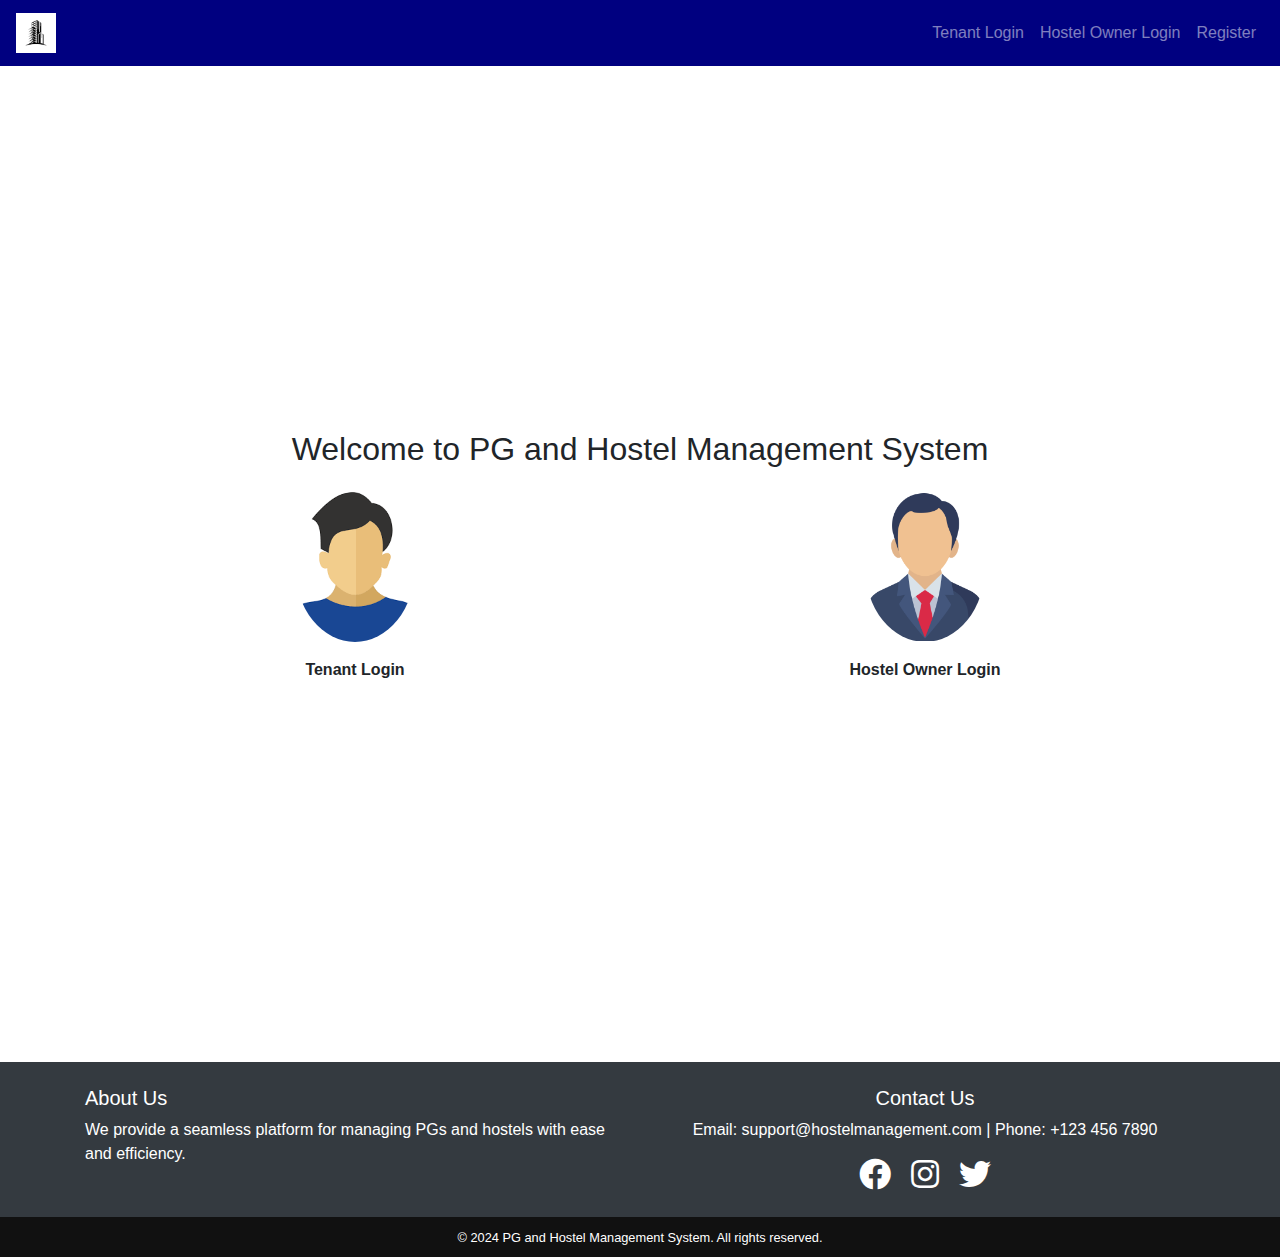
<file: index.html>
<!DOCTYPE html>
<html lang="en">
<head>
    <meta charset="UTF-8">
    <meta name="viewport" content="width=device-width, initial-scale=1.0">
    <title>PG and Hostel Management System</title>
    <!-- Bootstrap 4 CSS -->
    <link rel="stylesheet" href="https://maxcdn.bootstrapcdn.com/bootstrap/4.5.2/css/bootstrap.min.css">
    <!-- Font Awesome for Social Media Icons -->
    <link rel="stylesheet" href="https://cdnjs.cloudflare.com/ajax/libs/font-awesome/5.15.4/css/all.min.css">
    <!-- Custom CSS -->
    <link rel="stylesheet" href="css/styles.css">
    <style>
        .image-container img {
            width: 150px;
            height: 150px;
            object-fit: cover;
            border-radius: 50%; /* Makes the images round */
        }
    </style>
</head>
<body>
    <!-- Navbar -->
    <nav class="navbar navbar-expand-lg navbar-dark" style="background-color: navy;">
        <a class="navbar-brand" href="index.html"><img src="./images/logoForHostel.jpg" alt="Hostel Management Logo" style="height: 40px"></a>
        <button class="navbar-toggler" type="button" data-toggle="collapse" data-target="#navbarNav" aria-controls="navbarNav" aria-expanded="false" aria-label="Toggle navigation">
            <span class="navbar-toggler-icon"></span>
        </button>
        <div class="collapse navbar-collapse" id="navbarNav">
            <ul class="navbar-nav ml-auto">
                <li class="nav-item">
                    <a class="nav-link" href="tenantLogin.html">Tenant Login</a>
                </li>
                <li class="nav-item">
                    <a class="nav-link" href="managerLogin.html">Hostel Owner Login</a>
                </li>
                <li class="nav-item">
                    <a class="nav-link" href="tenantRegister.html">Register</a>
                </li>
            </ul>
        </div>
    </nav>

    <!-- Main Content -->
    <div class="container mt-5">
        <h2 class="text-center mb-4">Welcome to PG and Hostel Management System</h2>
        <div class="row justify-content-center">
            <div class="col-md-6 text-center">
                <!-- Tenant Login Image -->
                <div class="image-container">
                    <a href="tenantLogin.html">
                        <img src="images/userIcon.png" alt="Tenant Login" class="col-md-6 img-fluid mb-3">
                    </a>
                </div>
                <p class="font-weight-bold">Tenant Login</p>
            </div>
            <div class="col-md-6 text-center">
                <!-- Manager Login Image -->
                <div class="image-container">
                    <a href="managerLogin.html">
                        <img src="images/managerIcon.png" alt="Manager Login" class="col-md-6 img-fluid mb-3">
                    </a>
                </div>
                <p class="font-weight-bold">Hostel Owner Login</p>
            </div>
        </div>
    </div>

    <!-- Footer -->
    <footer class="bg-dark text-white mt-5">
        <div class="container py-4">
            <div class="row">
                <div class="col-md-6">
                    <h5>About Us</h5>
                    <p>We provide a seamless platform for managing PGs and hostels with ease and efficiency.</p>
                </div>
                <div class="col-md-6 text-center">
                    <h5>Contact Us</h5>
                    <p>Email: support@hostelmanagement.com | Phone: +123 456 7890</p>
                    <div>
                        <a href="#" class="text-white mx-2">
                            <i class="fab fa-facebook fa-2x"></i>
                        </a>
                        <a href="#" class="text-white mx-2">
                            <i class="fab fa-instagram fa-2x"></i>
                        </a>
                        <a href="#" class="text-white mx-2">
                            <i class="fab fa-twitter fa-2x"></i>
                        </a>
                    </div>
                </div>
            </div>
        </div>
        <div class="text-center py-2" style="background-color: #111;">
            <small>&copy; 2024 PG and Hostel Management System. All rights reserved.</small>
        </div>
    </footer>

    <!-- Scripts -->
    <script src="https://code.jquery.com/jquery-3.5.1.min.js"></script>
    <script src="https://cdn.jsdelivr.net/npm/popper.js@1.16.1/dist/umd/popper.min.js"></script>
    <script src="https://stackpath.bootstrapcdn.com/bootstrap/4.5.2/js/bootstrap.min.js"></script>
    <script src="scripts/scripts.js"></script>
</body>
</html>
</file>
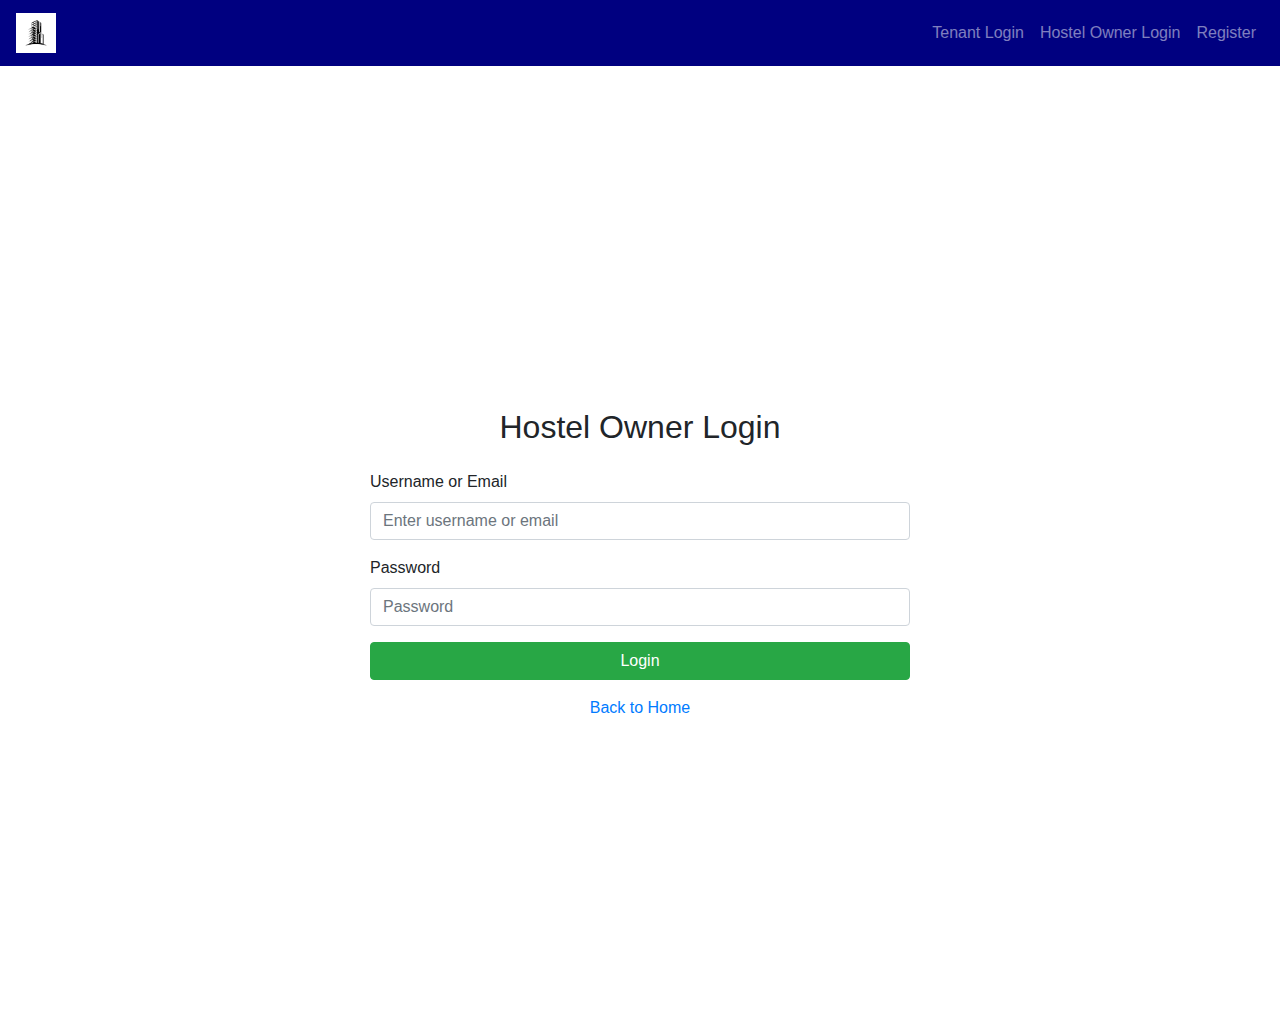
<file: managerLogin.html>
<!DOCTYPE html>
<html lang="en">
<head>
    <meta charset="UTF-8">
    <meta name="viewport" content="width=device-width, initial-scale=1.0">
    <title>Hostel Owner Login</title>
    <!-- Bootstrap 4 CSS -->
    <link
      rel="stylesheet"
      href="https://maxcdn.bootstrapcdn.com/bootstrap/4.5.2/css/bootstrap.min.css"
    />
    <!-- Custom CSS -->
    <link rel="stylesheet" href="css/styles.css" />
</head>
<body>

    <nav class="navbar navbar-expand-lg navbar-dark" style="background-color: navy;">
        <a class="navbar-brand" href="index.html"><img src="./images/logoForHostel.jpg" alt="Hostel Management Logo" style="height: 40px"></a>
        <button class="navbar-toggler" type="button" data-toggle="collapse" data-target="#navbarNav" aria-controls="navbarNav" aria-expanded="false" aria-label="Toggle navigation">
            <span class="navbar-toggler-icon"></span>
        </button>
        <div class="collapse navbar-collapse" id="navbarNav">
            <ul class="navbar-nav ml-auto">
                <li class="nav-item">
                    <a class="nav-link" href="tenantLogin.html">Tenant Login</a>
                </li>
                <li class="nav-item">
                    <a class="nav-link" href="managerLogin.html">Hostel Owner Login</a>
                </li>
                <li class="nav-item">
                    <a class="nav-link" href="tenantRegister.html">Register</a>
                </li>
            </ul>
        </div>
    </nav>

    <div class="container mt-5">
        <h2 class="text-center mb-4">Hostel Owner Login</h2>
        <div class="row justify-content-center">
            <div class="col-md-6">
                <form id="managerLoginForm">
                    <div class="form-group">
                        <label for="managerUsernameEmail">Username or Email</label>
                        <input type="text" class="form-control" id="managerUsernameEmail" placeholder="Enter username or email" required>
                    </div>
                    <div class="form-group">
                        <label for="managerPassword">Password</label>
                        <input type="password" class="form-control" id="managerPassword" placeholder="Password" required>
                    </div>
                    <button type="submit" class="btn btn-success btn-block">Login</button>
                    <div class="mt-3 text-center">
                        <a href="index.html">Back to Home</a>
                    </div>
                </form>
            </div>
        </div>
    </div>

    <!-- jQuery and Bootstrap JS included here -->
    <script src="https://code.jquery.com/jquery-3.5.1.min.js"></script>
    <script
      src="https://cdn.jsdelivr.net/npm/popper.js@1.16.1/dist/umd/popper.min.js"
    ></script>
    <script
      src="https://stackpath.bootstrapcdn.com/bootstrap/4.5.2/js/bootstrap.min.js"
    ></script>
    <!-- Custom JS -->
    <script src="scripts/scripts.js"></script>
</body>
</html>
</file>
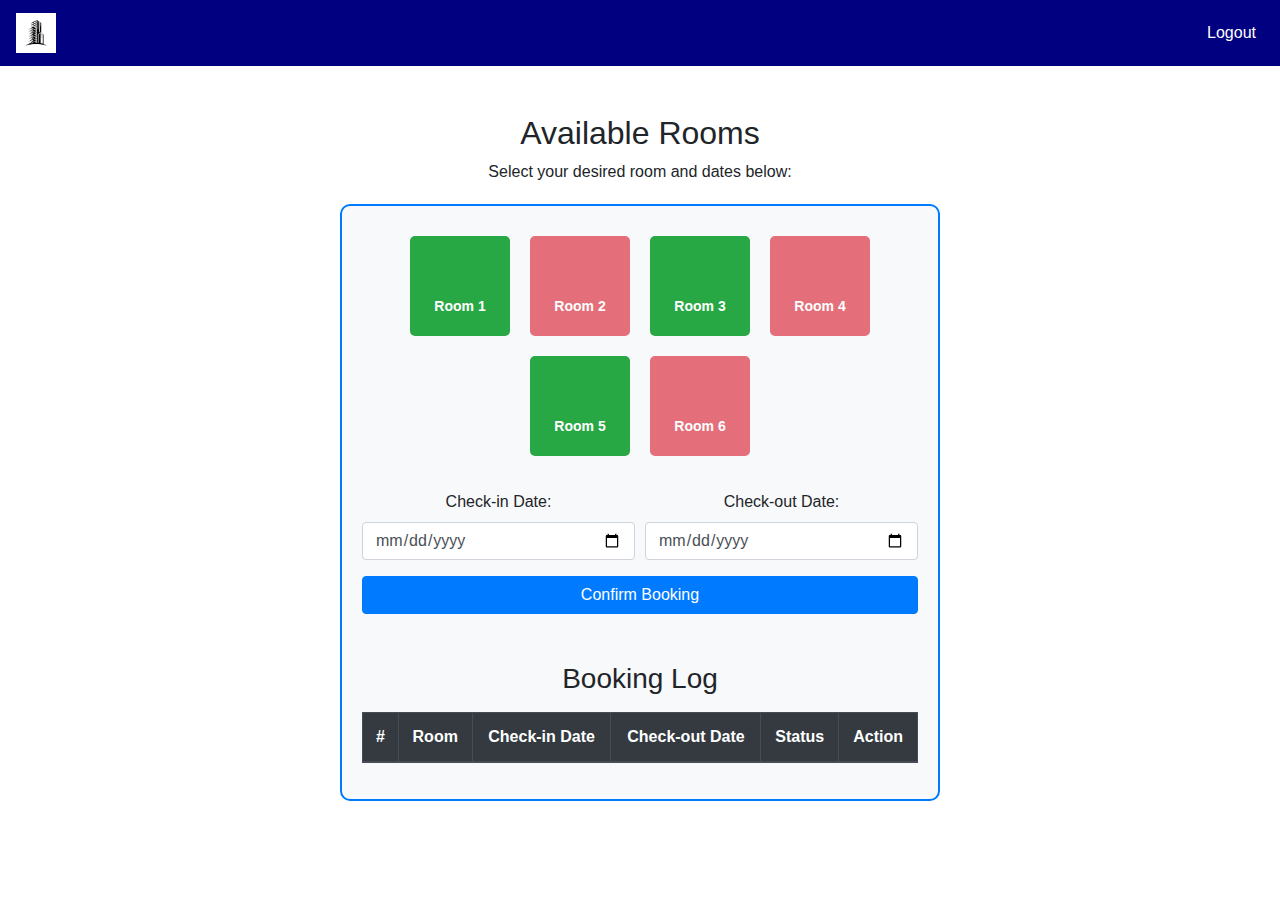
<file: tenantDashboard.html>
<!DOCTYPE html>
<html lang="en">
<head>
    <meta charset="UTF-8">
    <meta name="viewport" content="width=device-width, initial-scale=1.0">
    <title>Tenant Dashboard</title>
    <!-- Bootstrap 4 CSS -->
    <link rel="stylesheet" href="https://maxcdn.bootstrapcdn.com/bootstrap/4.5.2/css/bootstrap.min.css">
    <!-- Custom CSS -->
    <link rel="stylesheet" href="css/roomVacancy.css">
</head>
<body>
    <!-- Navbar -->
    <nav class="navbar navbar-expand-lg navbar-dark" style="background-color: navy;">
        <a class="navbar-brand" href="index.html"><img src="./images/logoForHostel.jpg" alt="Hostel Management Logo" style="height: 40px"></a>
        <button class="navbar-toggler" type="button" data-toggle="collapse" data-target="#navbarNav" aria-controls="navbarNav" aria-expanded="false" aria-label="Toggle navigation">
            <span class="navbar-toggler-icon"></span>
        </button>
        <div class="collapse navbar-collapse" id="navbarNav">
            <ul class="navbar-nav ml-auto">
                <li class="nav-item">
                    <a class="nav-link" href="index.html">Logout</a>
                </li>
            </ul>
        </div>
    </nav>

    <!-- Main Content -->
    <div class="container mt-5">
        <h2 class="text-center">Available Rooms</h2>
        <p class="text-center">Select your desired room and dates below:</p>
        
        <!-- Room Grid Container -->
    <div id="roomGridContainer">
        <div id="roomGrid" class="d-flex flex-wrap justify-content-center">
            <!-- Rooms will be dynamically generated -->
        </div>

        <!-- Date Selection -->
        <div class="mt-4">
            <form id="bookingForm">
                <div class="form-row">
                    <div class="col-md-6">
                        <label for="checkInDate">Check-in Date:</label>
                        <input type="date" id="checkInDate" class="form-control" required>
                    </div>
                    <div class="col-md-6">
                        <label for="checkOutDate">Check-out Date:</label>
                        <input type="date" id="checkOutDate" class="form-control" required>
                    </div>
                </div>
                <div class="mt-3">
                    <button type="submit" class="btn btn-primary btn-block">Confirm Booking</button>
                </div>
            </form>
        </div>

        <!-- Booking Log -->
        <div class="mt-5">
            <h3 class="text-center">Booking Log</h3>
            <table class="table table-bordered mt-3">
                <thead class="thead-dark">
                    <tr>
                        <th>#</th>
                        <th>Room</th>
                        <th>Check-in Date</th>
                        <th>Check-out Date</th>
                        <th>Status</th>
                        <th>Action</th>
                    </tr>
                </thead>
                <tbody id="bookingLog">
                    <!-- Booking log entries will be dynamically added -->
                </tbody>
            </table>
        </div>
    </div>

    <!-- Scripts -->
    <script src="https://code.jquery.com/jquery-3.5.1.min.js"></script>
    <script src="https://cdn.jsdelivr.net/npm/popper.js@1.16.1/dist/umd/popper.min.js"></script>
    <script src="https://stackpath.bootstrapcdn.com/bootstrap/4.5.2/js/bootstrap.min.js"></script>
    <script src="scripts/scripts.js"></script>
    <script>
        // Sample room data
        const rooms = [
            { id: 1, status: "vacant" },
            { id: 2, status: "occupied" },
            { id: 3, status: "vacant" },
            { id: 4, status: "occupied" },
            { id: 5, status: "vacant" },
            { id: 6, status: "occupied" },
        ];

        let bookingCount = 0; // Counter for booking entries

        // Populate room grid
        $(document).ready(function () {
            const roomGrid = $("#roomGrid");
            rooms.forEach(room => {
                const roomDiv = $("<div>")
                    .addClass("room")
                    .addClass(room.status === "vacant" ? "vacant" : "occupied")
                    .text(`Room ${room.id}`)
                    .attr("data-id", room.id);
                roomGrid.append(roomDiv);
            });

            // Handle room selection
            $(".room").click(function () {
                if ($(this).hasClass("vacant")) {
                    $(".room").removeClass("selected");
                    $(this).addClass("selected").css("outline", "2px solid yellow");
                } else {
                    alert("This room is already occupied. Please select a vacant room.");
                }
            });

            // Handle booking form submission
            $("#bookingForm").submit(function (event) {
                event.preventDefault();
                const selectedRoom = $(".room.selected").data("id");
                const checkInDate = $("#checkInDate").val();
                const checkOutDate = $("#checkOutDate").val();

                if (!selectedRoom) {
                    alert("Please select a room.");
                } else if (!checkInDate || !checkOutDate) {
                    alert("Please select both check-in and check-out dates.");
                } else {
                    // Add booking entry to the log
                    bookingCount++;
                    $("#bookingLog").append(`
                        <tr id="booking-${bookingCount}">
                            <td>${bookingCount}</td>
                            <td>Room ${selectedRoom}</td>
                            <td>${checkInDate}</td>
                            <td>${checkOutDate}</td>
                            <td id="status-${bookingCount}">Pending</td>
                            <td>
                                <button class="btn btn-danger btn-sm cancel-booking" data-id="${bookingCount}">Cancel</button>
                            </td>
                        </tr>
                    `);

                    alert(`Room ${selectedRoom} booked successfully from ${checkInDate} to ${checkOutDate}! The status is pending approval.`);
                }
            });

            // Handle booking cancellation
            $(document).on("click", ".cancel-booking", function () {
                const bookingId = $(this).data("id");
                const statusCell = $(`#status-${bookingId}`);

                // Change status to "Cancelled"
                statusCell.text("Cancelled").css("color", "gray");

                // Remove the cancel button after cancellation
                $(this).remove();

                alert("Booking has been cancelled.");
            });
        });
    </script>
</body>
</html>
</file>
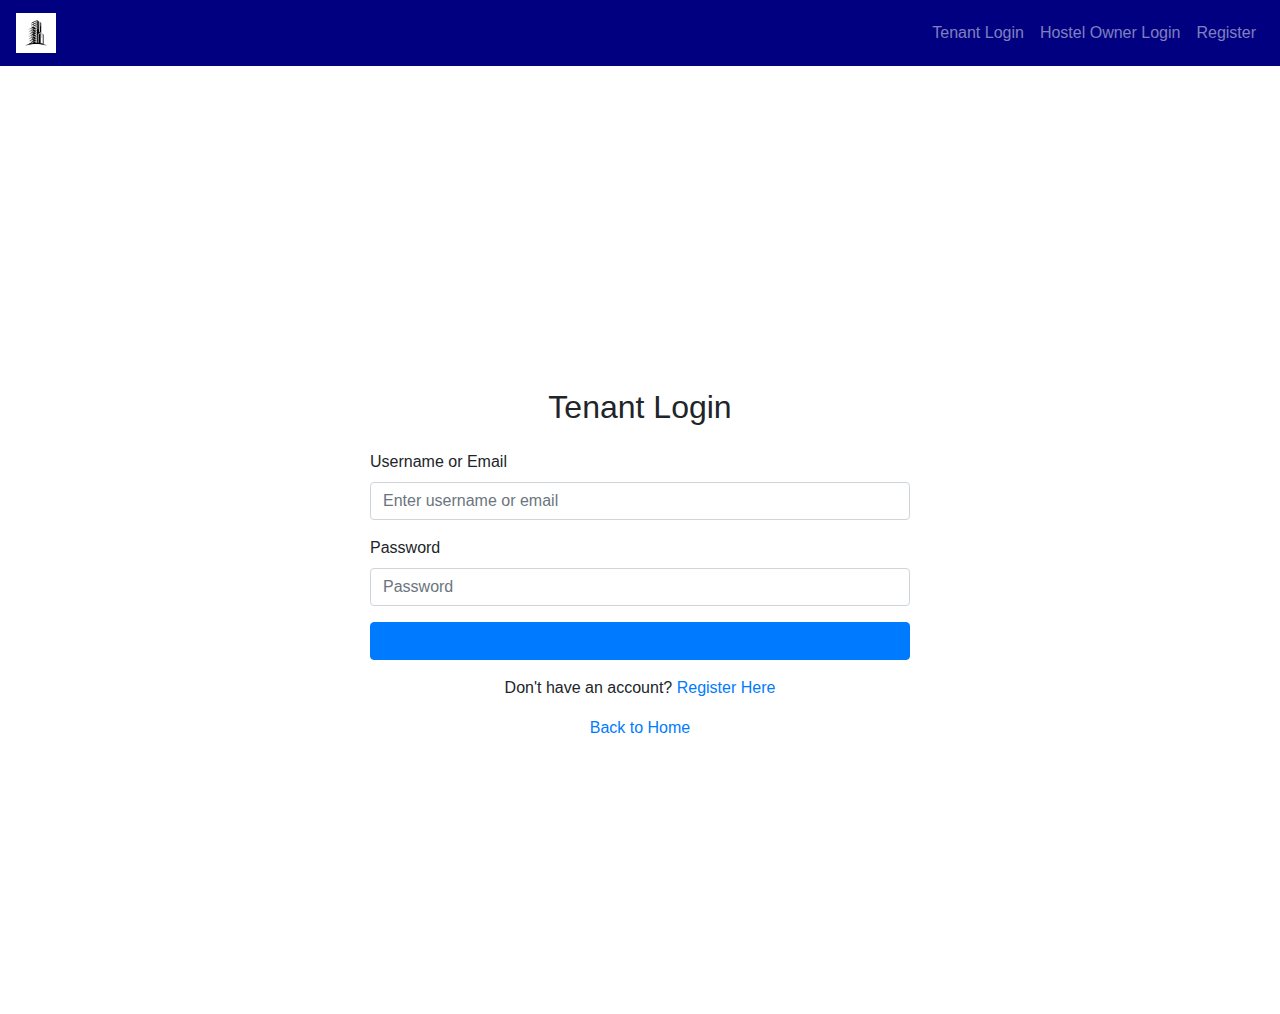
<file: tenantLogin.html>
<!DOCTYPE html>
<html lang="en">
<head>
    <meta charset="UTF-8">
    <meta name="viewport" content="width=device-width, initial-scale=1.0">
    <title>Tenant Login</title>
    <!-- Bootstrap 4 CSS -->
    <link
      rel="stylesheet"
      href="https://maxcdn.bootstrapcdn.com/bootstrap/4.5.2/css/bootstrap.min.css"
    />
    <!-- Custom CSS -->
    <link rel="stylesheet" href="css/styles.css" />
</head>
<body>

    <nav class="navbar navbar-expand-lg navbar-dark" style="background-color: navy;">
        <a class="navbar-brand" href="index.html"><img src="./images/logoForHostel.jpg" alt="Hostel Management Logo" style="height: 40px"></a>
        <button class="navbar-toggler" type="button" data-toggle="collapse" data-target="#navbarNav" aria-controls="navbarNav" aria-expanded="false" aria-label="Toggle navigation">
            <span class="navbar-toggler-icon"></span>
        </button>
        <div class="collapse navbar-collapse" id="navbarNav">
            <ul class="navbar-nav ml-auto">
                <li class="nav-item">
                    <a class="nav-link" href="tenantLogin.html">Tenant Login</a>
                </li>
                <li class="nav-item">
                    <a class="nav-link" href="managerLogin.html">Hostel Owner Login</a>
                </li>
                <li class="nav-item">
                    <a class="nav-link" href="tenantRegister.html">Register</a>
                </li>
            </ul>
        </div>
    </nav>

    <div class="container mt-5">
        <h2 class="text-center mb-4">Tenant Login</h2>
        <div class="row justify-content-center">
            <div class="col-md-6">
                <form id="tenantLoginForm">
                    <div class="form-group">
                        <label for="tenantUsernameEmail">Username or Email</label>
                        <input type="text" class="form-control" id="tenantUsernameEmail" placeholder="Enter username or email" required>
                    </div>
                    <div class="form-group">
                        <label for="tenantPassword">Password</label>
                        <input type="password" class="form-control" id="tenantPassword" placeholder="Password" required>
                    </div>
                    <button type="submit" class="btn btn-primary btn-block"><a href="tenantDashboard.html">Login</a></button>
                    <div class="mt-3 text-center">
                        <p>Don't have an account? <a href="tenantRegister.html">Register Here</a></p>
                        <a href="index.html">Back to Home</a>
                    </div>
                </form>
            </div>
        </div>
    </div>

    <!-- jQuery and Bootstrap JS included here -->
    <script src="https://code.jquery.com/jquery-3.5.1.min.js"></script>
    <script
      src="https://cdn.jsdelivr.net/npm/popper.js@1.16.1/dist/umd/popper.min.js"
    ></script>
    <script
      src="https://stackpath.bootstrapcdn.com/bootstrap/4.5.2/js/bootstrap.min.js"
    ></script>
    <!-- Custom JS -->
    <script src="scripts/scripts.js"></script>
</body>
</html>
</file>
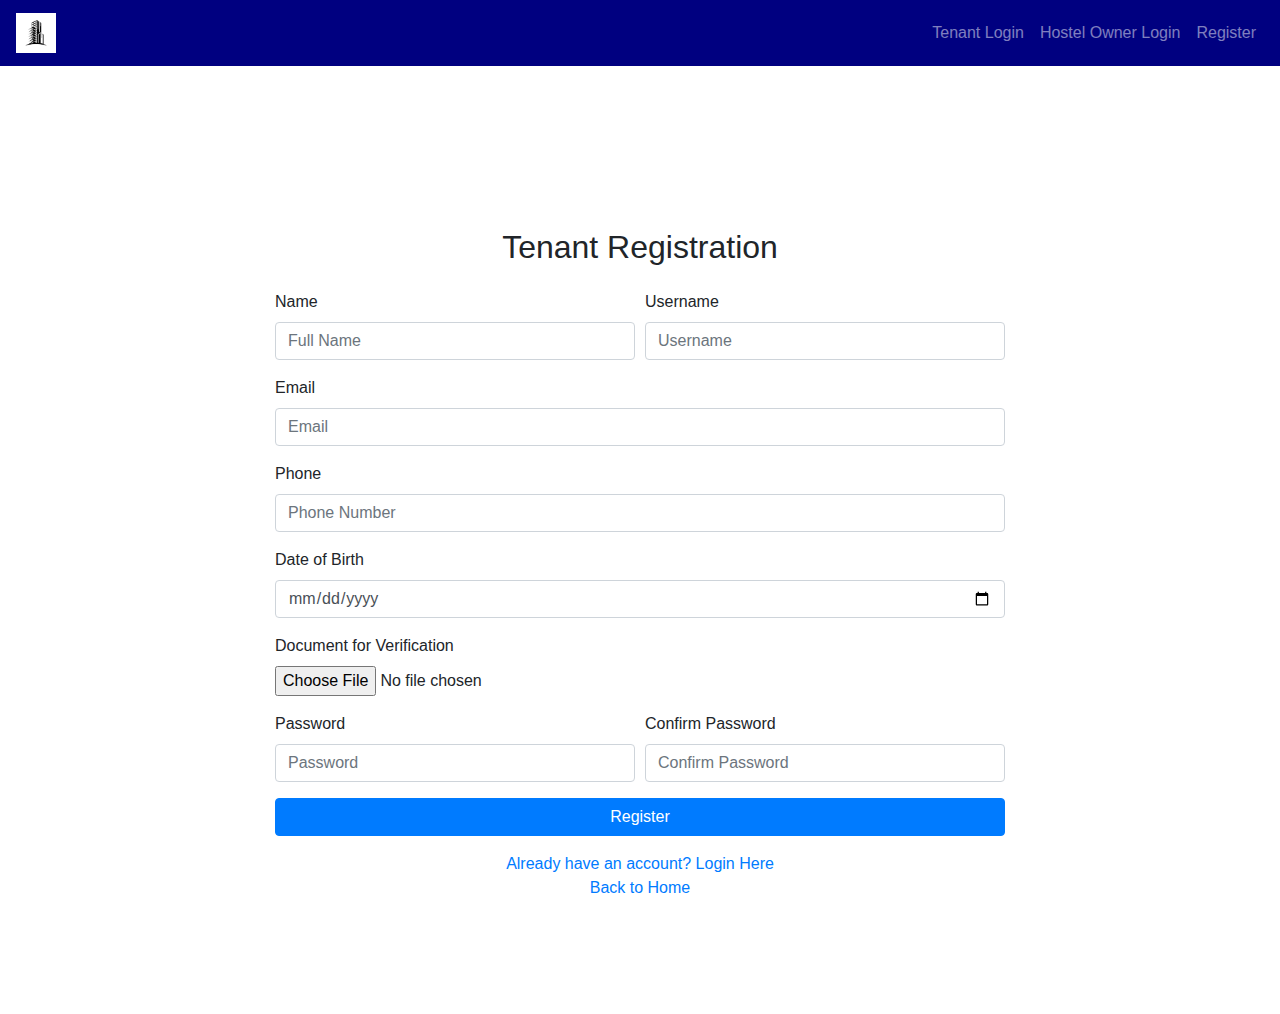
<file: tenantRegister.html>
<!DOCTYPE html>
<html lang="en">
<head>
    <meta charset="UTF-8">
    <meta name="viewport" content="width=device-width, initial-scale=1.0">
    <title>Tenant Registration</title>
    <!-- Bootstrap 4 CSS -->
    <link
      rel="stylesheet"
      href="https://maxcdn.bootstrapcdn.com/bootstrap/4.5.2/css/bootstrap.min.css"
    />
    <!-- Custom CSS -->
    <link rel="stylesheet" href="css/styles.css" />
</head>
<body>

    <nav class="navbar navbar-expand-lg navbar-dark" style="background-color: navy;">
        <a class="navbar-brand" href="index.html"><img src="./images/logoForHostel.jpg" alt="Hostel Management Logo" style="height: 40px"></a>
        <button class="navbar-toggler" type="button" data-toggle="collapse" data-target="#navbarNav" aria-controls="navbarNav" aria-expanded="false" aria-label="Toggle navigation">
            <span class="navbar-toggler-icon"></span>
        </button>
        <div class="collapse navbar-collapse" id="navbarNav">
            <ul class="navbar-nav ml-auto">
                <li class="nav-item">
                    <a class="nav-link" href="tenantLogin.html">Tenant Login</a>
                </li>
                <li class="nav-item">
                    <a class="nav-link" href="managerLogin.html">Hostel Owner Login</a>
                </li>
                <li class="nav-item">
                    <a class="nav-link" href="tenantRegister.html">Register</a>
                </li>
            </ul>
        </div>
    </nav>

    <div class="container mt-5">
        <h2 class="text-center mb-4">Tenant Registration</h2>
        <div class="row justify-content-center">
            <div class="col-md-8">
                <form id="tenantRegisterForm" enctype="multipart/form-data">
                    <div class="form-row">
                        <div class="form-group col-md-6">
                            <label for="tenantName">Name</label>
                            <input type="text" class="form-control" id="tenantName" placeholder="Full Name" required>
                        </div>
                        <div class="form-group col-md-6">
                            <label for="tenantUsername">Username</label>
                            <input type="text" class="form-control" id="tenantUsername" placeholder="Username" required>
                        </div>
                    </div>
                    <div class="form-group">
                        <label for="tenantEmail">Email</label>
                        <input type="email" class="form-control" id="tenantEmail" placeholder="Email" required>
                    </div>
                    <div class="form-group">
                        <label for="tenantPhone">Phone</label>
                        <input type="tel" class="form-control" id="tenantPhone" placeholder="Phone Number" required>
                    </div>
                    <div class="form-group">
                        <label for="tenantDOB">Date of Birth</label>
                        <input type="date" class="form-control" id="tenantDOB" required>
                    </div>
                    <div class="form-group">
                        <label for="tenantDocument">Document for Verification</label>
                        <input type="file" class="form-control-file" id="tenantDocument" accept=".pdf,.jpg,.jpeg,.png" required>
                    </div>
                    <div class="form-row">
                        <div class="form-group col-md-6">
                            <label for="tenantPassword">Password</label>
                            <input type="password" class="form-control" id="tenantPassword" placeholder="Password" required>
                        </div>
                        <div class="form-group col-md-6">
                            <label for="tenantConfirmPassword">Confirm Password</label>
                            <input type="password" class="form-control" id="tenantConfirmPassword" placeholder="Confirm Password" required>
                        </div>
                    </div>
                    <button type="submit" class="btn btn-primary btn-block">Register</button>
                    <div class="mt-3 text-center">
                        <a href="tenantLogin.html">Already have an account? Login Here</a><br>
                        <a href="index.html">Back to Home</a>
                    </div>
                </form>
            </div>
        </div>
    </div>

    <!-- jQuery and Bootstrap JS included here -->
    <script src="https://code.jquery.com/jquery-3.5.1.min.js"></script>
    <script
      src="https://cdn.jsdelivr.net/npm/popper.js@1.16.1/dist/umd/popper.min.js"
    ></script>
    <script
      src="https://stackpath.bootstrapcdn.com/bootstrap/4.5.2/js/bootstrap.min.js"
    ></script>
    <!-- Custom JS -->
    <script src="scripts/scripts.js"></script>
</body>
</html>
</file>
<file: css/styles.css>
/* css/styles.css */

/* Center the form vertically */
body, html {
    height: 100%;
}

.container {
    display: flex;
    flex-direction: column;
    justify-content: center;
    height: 100%;
}

/* .image-container img {
    width: 250px; 
    height: 250px; 
    object-fit: cover;
    border-radius: 50%; 
} */
</file>
<file: css/roomVacancy.css>
/* Styling for the room grid container */
.room-grid {
    display: grid;
    grid-template-columns: repeat(auto-fill, minmax(120px, 1fr));
    gap: 15px;
    margin-top: 20px;
}

/* General styling for room blocks */
.room {
    padding: 20px;
    border-radius: 50%; /* Make the rooms appear round */
    text-align: center;
    color: white;
    font-weight: bold;
    cursor: pointer;
    display: flex;
    align-items: center;
    justify-content: center;
    transition: transform 0.2s, opacity 0.2s;
}

/* Vacant room styling */
.vacant {
    background-color: green;
}

/* Occupied room styling */
.occupied {
    background-color: red;
}

/* Hover effect for rooms */
.room:hover {
    opacity: 0.8;
    transform: scale(1.1); /* Slight zoom-in effect */
}

/* Table styling for the booking log */
table {
    width: 100%;
    border-collapse: collapse;
}

thead {
    background-color: navy;
    color: white;
}

th, td {
    padding: 10px;
    text-align: center;
    border: 1px solid #ddd;
}

tr:hover {
    background-color: #f1f1f1;
}

/* Navbar customization */
.navbar-dark {
    background-color: navy;
}

.navbar-brand {
    color: white !important;
}

.navbar-nav .nav-link {
    color: white !important;
}

/* Footer styles */
footer {
    margin-top: 30px;
    background-color: navy;
    color: white;
    padding: 10px 0;
    text-align: center;
}

footer a {
    color: white;
    margin: 0 10px;
    text-decoration: none;
}

footer a:hover {
    text-decoration: underline;
}

.cancel-booking {
    background-color: red;
    color: white;
    border: none;
    cursor: pointer;
    border-radius: 5px;
}

.cancel-booking:hover {
    opacity: 0.8;
}

/* Styling for the "Cancelled" status */
td#status- {
    color: gray;
    font-weight: bold;
}

/* Container for Rooms */
#roomGridContainer {
    padding: 20px;
    border: 2px solid #007bff; /* Blue border for the box */
    border-radius: 10px;
    background-color: #f8f9fa; /* Light gray background */
    margin: 20px auto;
    max-width: 600px;
    text-align: center;
}

/* Available Room Button Styles */
.room {
    width: 100px;
    height: 100px;
    margin: 10px;
    display: inline-block;
    border-radius: 5px;
    font-size: 14px;
    font-weight: bold;
    color: white;
    text-align: center;
    line-height: 100px;
    cursor: pointer;
    transition: transform 0.3s, box-shadow 0.3s;
}

.room.vacant {
    background-color: #28a745; /* Green for vacant */
}

.room.occupied {
    background-color: #dc3545; /* Red for occupied */
    cursor: not-allowed;
    opacity: 0.7;
}

.room:hover:not(.occupied) {
    transform: scale(1.1);
    box-shadow: 0px 4px 10px rgba(0, 0, 0, 0.2);
}

/* Selected Room */
.room.selected {
    border: 3px solid #ffc107; /* Yellow border for selected */
    box-shadow: 0px 4px 15px rgba(0, 0, 0, 0.3);
}
</file>
